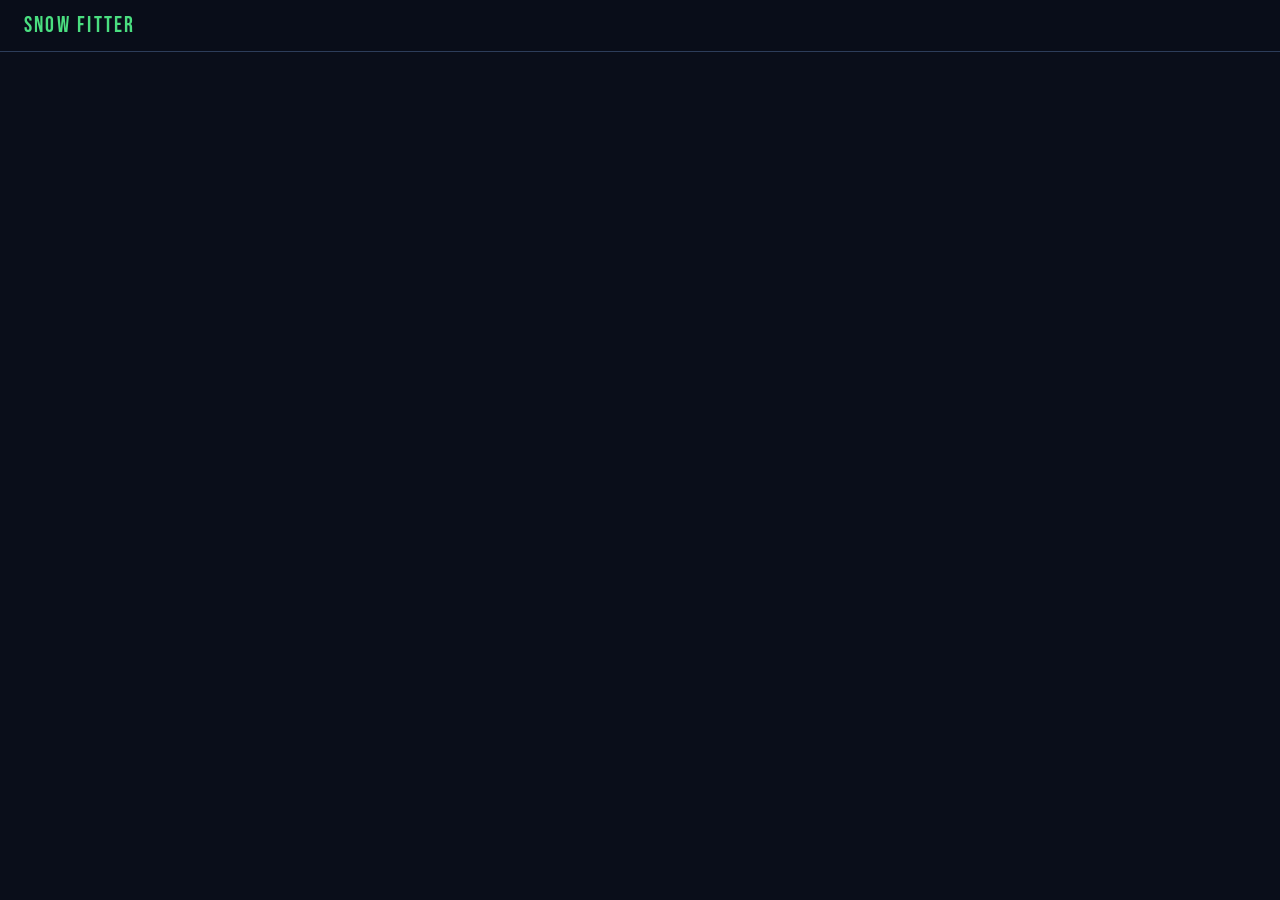
<file: SnowFitter_Web/index.html>
<!DOCTYPE html>
<html lang="en">
<head>
    <meta charset="UTF-8" />
    <meta name="viewport" content="width=device-width, initial-scale=1.0" />
    <title>Snow Fitter</title>

    <link rel="preconnect" href="https://fonts.googleapis.com">
    <link rel="preconnect" href="https://fonts.gstatic.com" crossorigin>
    <link href="https://fonts.googleapis.com/css2?family=Bebas+Neue&family=DM+Sans:wght@400;500;700&display=swap" rel="stylesheet">

    <link rel="stylesheet" href="style.css" />
</head>
<body>

    <nav id="nav">
        <span class="nav-logo">Snow Fitter</span>
        <div class="nav-breadcrumb" id="breadcrumb"></div>
        <button
            class="nav-back"
            id="backBtn"
            style="display:none" 
            onclick="goBack()"
            >
                ← Back
            </button>
    </nav>

    <div id="gear-cart"></div>

    <div id="app"></div>

    <script src="gear_data.js"></script>

    <script src="js/shared/app.js"></script>

    <script src="js/logic/ski.js"></script>
    <script src="js/logic/snowboard.js"></script>
    <script src="js/logic/accessories.js"></script>
    <script src="js/logic/dincalc.js"></script>
    <script src="js/logic/boots.js"></script>
    <script src="js/logic/bindings.js"></script>

    <script src="js/shared/init.js"></script>
</body>
</html>
</file>
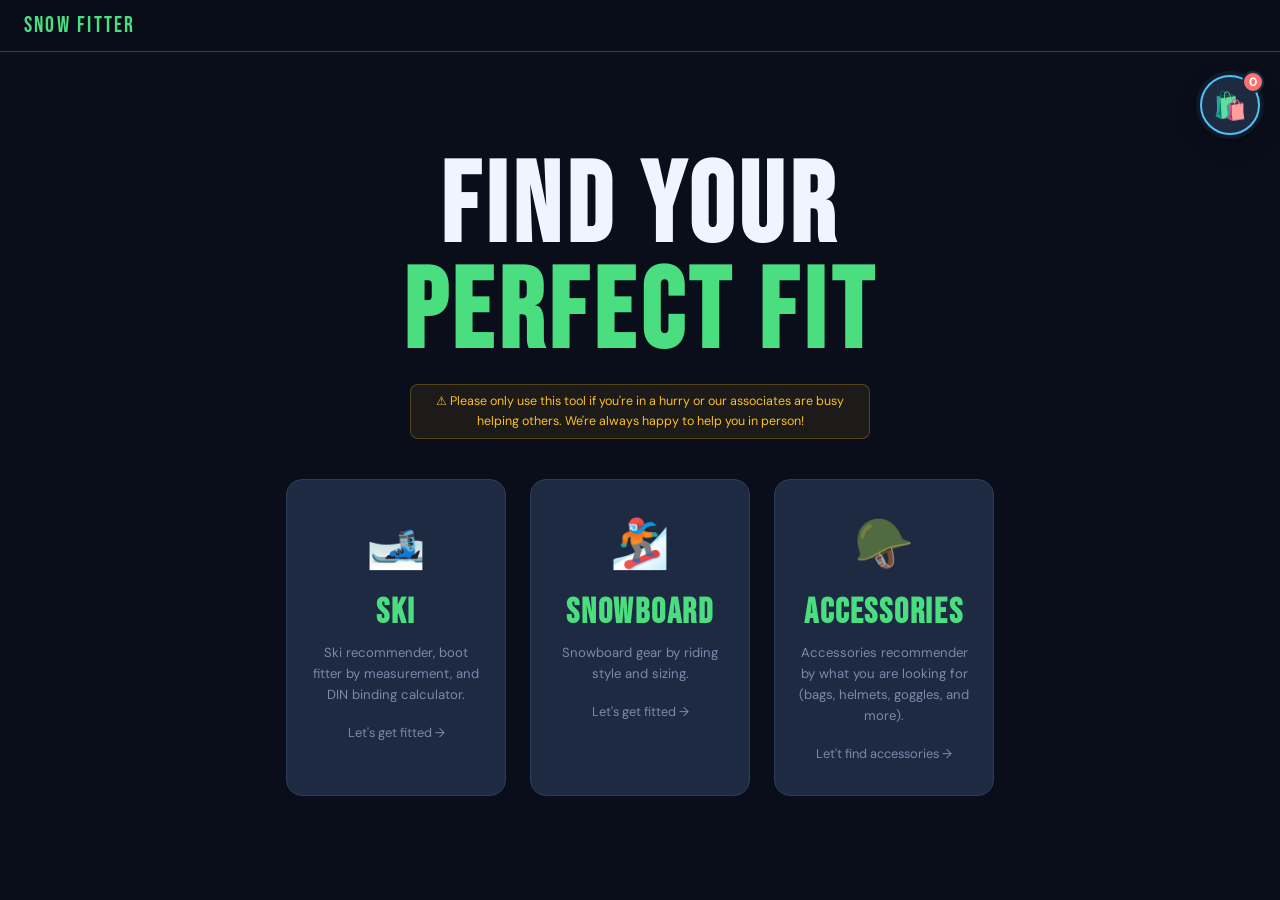
<file: Web/SnowFitter_Web/index.html>
<!DOCTYPE html>
<html lang="en">
<head>
    <meta charset="UTF-8" />
    <meta name="viewport" content="width=device-width, initial-scale=1.0" />
    <title>Snow Fitter</title>

    <link rel="preconnect" href="https://fonts.googleapis.com">
    <link rel="preconnect" href="https://fonts.gstatic.com" crossorigin>
    <link href="https://fonts.googleapis.com/css2?family=Bebas+Neue&family=DM+Sans:wght@400;500;700&display=swap" rel="stylesheet">

    <link rel="stylesheet" href="style.css" />
</head>
<body>

    <nav id="nav">
        <span class="nav-logo">Snow Fitter</span>
        <div class="nav-breadcrumb" id="breadcrumb"></div>
        <button
            class="nav-back"
            id="backBtn"
            style="display:none" 
            onclick="goBack()"
            >
                ← Back
            </button>
    </nav>

    <div id="gear-cart"></div>

    <div id="app"></div>

    <script src="gear_data.js"></script>
    <script src="app.js"></script>

</body>
</html>
</file>
<file: SnowFitter_Web/style.css>
*{margin:0;padding:0;box-sizing:border-box;}
:root{
  --bg:#0a0e1a;--bg2:#111827;--bg3:#1a2236;--card:#1e2a42;
  --border:#2d3d5a;--text:#f0f4ff;--muted:#7a8aaa;
  --accent:#4fc3f7;--accent2:#81d4fa;
  --ski:#4ade80;--snow:#4ade80;--warn:#fbbf24;--danger:#f87171;
  --accessories:#4ade80;--snow:#4ade80;--warn:#fbbf24;--danger:#f87171;
}

body{
  font-family:'DM Sans',sans-serif;
  background:var(--bg);
  color:var(--text);
  min-height:100vh;
  overflow-x:hidden;
}

h1,h2,h3{
  font-family:'Bebas Neue',sans-serif;
  letter-spacing:.05em;
}
 
nav{
  position:sticky;
  top:0;z-index:100;
  background:rgba(10,14,26,.92);
  backdrop-filter:blur(12px);
  border-bottom:1px solid var(--border);
  padding:.75rem 1.5rem;display:flex;
  align-items:center;gap:1rem;
}

.nav-logo{
  font-family:'Bebas Neue',sans-serif;
  font-size:1.4rem;
  color:var(--ski);
  letter-spacing:.1em;
}

.nav-breadcrumb{
  font-size:.8rem;
  color:var(--muted);
  display:flex;gap:.4rem;
  align-items:center;
}

.nav-back{
  margin-left:auto;
  background:transparent;
  border:1px solid var(--border);
  color:var(--muted);
  padding:.35rem .8rem;
  border-radius:6px;
  cursor:pointer;
  font-family:'DM Sans',sans-serif;
  font-size:.8rem;
  transition:all .2s;
}

.nav-back:hover{
  border-color:var(--ski);
  color:var(--ski);
}

.hero{
  min-height:calc(100vh - 52px);
  display:flex;
  flex-direction:column;
  align-items:center;
  justify-content:center;
  padding:2rem;
  text-align:center;
  position:relative;
  overflow:hidden;
}

.hero-bg{
  display:none;
}

.mountain-svg{
  display:none;
}


.hero-tag{
  display:inline-block;
  background:rgba(79,195,247,.12);
  border:1px solid rgba(79,195,247,.3);
  color:var(--ski);font-size:.75rem;
  font-weight:600;letter-spacing:.12em;
  text-transform:uppercase;
  padding:.3rem .9rem;border-radius:999px;
  margin-bottom:1.5rem;
}

.hero h1{
  font-size:clamp(3.5rem,10vw,7rem);
  line-height:.95;
  margin-bottom:1rem;
}

.hero h1 em{
  color:var(--ski);
  font-style:normal;
}

.hero-sub{
  color:var(--muted);
  font-size:.9rem;
  max-width:460px;
  margin:0 auto 1rem;
  line-height:1.7;
}

.hero-notice{
  display:inline-block;
  background:rgba(251,191,36,.08);
  border:1px solid rgba(251,191,36,.25);
  color:var(--warn);
  font-size:.78rem;
  padding:.4rem 1rem;
  border-radius:8px;
  margin-bottom:2.5rem;
  max-width:460px;line-height:1.6;
}

.sport-cards{
  display:flex;
  gap:1.5rem;
  flex-wrap:wrap;
  justify-content:center;
}

.sport-card{
  width:220px;
  background:var(--card);
  border:1px solid var(--border);
  border-radius:16px;
  padding:2rem 1.5rem;
  cursor:pointer;
  transition:all .25s;
  text-align:center;
  position:relative;
  overflow:hidden;
}

.sport-card::before{
  content:'';
  position:absolute;
  inset:0;opacity:0;
  transition:opacity .25s;
}

.sport-card.ski-card::before{
    background:radial-gradient(circle at 50% 0%,rgba(74,222,128,.12),transparent 70%);
}

.sport-card.snow-card::before{
    background:radial-gradient(circle at 50% 0%,rgba(167,139,250,.12),transparent 70%);
}

.sport-card.accessories-card::before{
    background:radial-gradient(circle at 50% 0%,rgba(251,191,36,.12),transparent 70%);
}

.sport-card:hover{
    transform:translateY(-4px);
}

.sport-card.ski-card:hover{
    border-color:var(--ski);
}

.sport-card.snow-card:hover{
    border-color:var(--snow);
}

.sport-card.accessories-card:hover{
  border-color:var(--accessories);
}

.sport-card:hover::before{
  opacity:1;
}

.sport-icon{
  font-size:3rem;
  margin-bottom:1rem;
  display:block;
}

.sport-card h2{
  font-size:2.2rem;
  margin-bottom:.5rem;
}

.sport-card.ski-card h2{
    color:var(--ski);
}

.sport-card.snow-card h2{
    color:var(--snow);
}

.sport-card.accessories-card h2{
  color:var(--accessories);
}

.sport-card p{
  font-size:.82rem;
  color:var(--muted);line-height:1.6;
}

.sport-arrow{
  display:inline-block;
  margin-top:1.2rem;
  color:var(--muted);
  font-size:.8rem;
  transition:all .2s;
}

.sport-card:hover .sport-arrow{
  color:var(--text);
  transform:translateX(4px);
}
 
.hub{
  padding:2rem 1.5rem;
  max-width:900px;
  margin:0 auto;
}

.hub-header{
  margin-bottom:2.5rem;
  text-align:center;
}

.hub-header h2{
  font-size:3.5rem;
}

.hub-header p{
  color:var(--muted);
  font-size:.9rem;
  margin-top:.5rem;
}

.tool-grid{
  display:grid;
  grid-template-columns:repeat(auto-fit,minmax(200px,1fr));
  gap:1rem;
}

.tool-card{
  background:var(--card);
  border:1px solid var(--border);
  border-radius:14px;
  padding:1.5rem;
  cursor:pointer;
  transition:all .2s;
  display:flex;
  flex-direction:column;
  gap:.5rem;
}

.tool-card:hover{
  transform:translateY(-3px);
  border-color:var(--ski);
}

.tool-icon{
  font-size:1.8rem;
  margin-bottom:.3rem;
}

.tool-card h3{
  font-family:'Bebas Neue',sans-serif;
  font-size:1.4rem;
  letter-spacing:.05em;
  color:var(--ski);
}

.tool-card p{
  font-size:.8rem;
  color:var(--muted);
  line-height:1.6;
}
 
.tool-page{
  padding:2rem 1.5rem;
  max-width:700px;
  margin:0 auto;
}

.tool-title{
  font-size:3rem;
  margin-bottom:.3rem;
}

.tool-desc{
  color:var(--muted);
  font-size:.9rem;
  margin-bottom:2rem;
  line-height:1.6;
}
 
.form-group{
  margin-bottom:1.25rem;
}

.form-label{
  display:block;
  font-size:.8rem;color:var(--muted);
  font-weight:500;
  letter-spacing:.06em;
  text-transform:uppercase;
  margin-bottom:.5rem;
}

.form-input,.form-select{
  width:100%;
  background:var(--bg3);
  border:1px solid var(--border);
  color:var(--text);
  padding:.65rem 1rem;
  border-radius:8px;
  font-family:'DM Sans',sans-serif;
  font-size:.9rem;
  transition:border-color .2s;
  outline:none;
}

.form-input:focus,.form-select:focus{
  border-color:var(--ski);
}

.form-select option{
  background:var(--bg2);
}

.form-row{
  display:grid;
  grid-template-columns:1fr 1fr;
  gap:1rem;
}

.form-hint{
  font-size:.75rem;
  color:var(--muted);
  margin-top:.35rem;
}
 
.radio-grid{
  display:grid;
  grid-template-columns:repeat(auto-fill,minmax(130px,1fr));
  gap:.6rem;margin-bottom:1.25rem;
}

.checkbox-grid{
  display:grid;
  grid-template-columns:repeat(auto-fill,minmax(130px,1fr));
  gap:.6rem;margin-bottom:1.25rem;
}

.radio-opt{
  cursor:pointer;
}

.radio-opt input{
  display:none;
}

.radio-label{
  display:block;
  background:var(--bg3);
  border:1px solid var(--border);
  border-radius:8px;padding:.65rem .9rem;
  font-size:.82rem;
  text-align:center;
  transition:all .18s;
  color:var(--muted);line-height:1.4;
}
.radio-opt input:checked + .radio-label{
  border-color:var(--ski);
  color:var(--text);
  background:rgba(79,195,247,.1);
}
 
.btn{
  display:inline-flex;
  align-items:center;
  gap:.5rem;background:var(--ski);
  color:#0a0e1a;
  border:none;padding:.75rem 1.75rem;
  border-radius:8px;
  font-family:'DM Sans',sans-serif;
  font-weight:600;
  font-size:.9rem;
  cursor:pointer;
  transition:all .2s;
}

.btn:hover{
  background:var(--ski);
  transform:translateY(-1px);
}

.btn.ski{
  background:var(--ski);
  color:#0a1a0a;
}

.btn.ski:hover{
  filter:brightness(1.1);
}

.btn.snow{
  background:var(--snow);
  color:#0a0a1a;
}

.btn.snow:hover{
  filter:brightness(1.1);
}
 
.result-card{
  background:var(--card);
  border:1px solid var(--border);
  border-radius:14px;
  padding:1.5rem;
  margin-top:1.5rem;
}

.result-header{
  display:flex;
  align-items:center;
  gap:.75rem;
  margin-bottom:1rem;
  border-bottom:1px solid var(--border);
  padding-bottom:1rem;
}

.result-icon{
  width:44px;
  height:44px;
  border-radius:10px;
  display:flex;
  align-items:center;
  justify-content:center;
  font-size:1.3rem;
  flex-shrink:0;
}

.result-title{
  font-family:'Bebas Neue',sans-serif;
  font-size:1.6rem;
  letter-spacing:.05em;
}

.result-sub{
  font-size:.8rem;
  color:var(--muted);
}

.result-row{
  display:flex;
  justify-content:space-between;
  align-items:center;
  padding:.55rem 0;
  border-bottom:1px solid rgba(45,61,90,.5);
}

.result-row:last-child{
  border-bottom:none;
}

.result-key{
  font-size:.82rem;
  color:var(--muted);
}

.result-val{
  font-weight:600;
  font-size:.9rem;
}

.badge{
  display:inline-block;
  padding:.25rem .7rem;
  border-radius:999px;
  font-size:.72rem;
  font-weight:600;
}

.badge-green{
  background:rgba(74,222,128,.15);
  color:var(--ski);
  border:1px solid rgba(74,222,128,.3);
}

.badge-blue{
  background:rgba(79,195,247,.15);
  color:var(--ski);
  border:1px solid rgba(79,195,247,.3);
}

.badge-purple{
  background:rgba(167,139,250,.15);
  color:var(--snow);
  border:1px solid rgba(167,139,250,.3);
}

.badge-warn{
  background:rgba(251,191,36,.15);
  color:var(--warn);
  border:1px solid rgba(251,191,36,.3);
}
 
.rec-list{
  list-style:none;
  margin-top:.5rem;
}

.rec-list li{
  padding:.5rem 0;
  border-bottom:1px solid rgba(45,61,90,.4);
  font-size:.86rem;color:var(--muted);
  display:flex;
  gap:.5rem;
  align-items:flex-start;
}

.rec-list li::before{
  content:'▸';
  color:var(--ski);
  flex-shrink:0;
  margin-top:.05rem;
}

.rec-list li strong{
  color:var(--text);
}
 
.product-grid{
  display:grid;
  grid-template-columns:repeat(auto-fill,minmax(200px,1fr));
  gap:.75rem;margin-top:1rem;
}

.product-card{
  position:relative;
  background:var(--bg3);
  border:1px solid var(--border);
  border-radius:10px;
  padding:1rem;
  overflow:hidden;
  transition:all .2s;
}

.product-card:hover{
  transform:translateY(-3px);
  border-color:var(--ski);
}

.product-image{
  width:100%;
  height:220px;
  object-fit:cover;
  border-radius:8px;
  margin-bottom:.75rem;
  background:#111;
  transition:transform .3s;
}

.product-image:hover{
  transform:scale(1.03);
}

.product-name{
  font-weight:600;
  font-size:.9rem;
  margin-bottom:.25rem;
}

.product-brand{
  font-size:.75rem;
  color:var(--muted);
  margin-bottom:.5rem;
}

.product-price{
  font-family:'Bebas Neue',sans-serif;
  font-size:1.2rem;
  color:var(--ski);
  margin-bottom:.4rem;
}

.product-lengths{
  font-size:.75rem;
  color:var(--muted);
}

.product-notes{
  font-size:.78rem;
  color:var(--muted);
  margin-top:.4rem;
  line-height:1.5;
  border-top:1px solid var(--border);
  padding-top:.4rem;
}

.no-products{
  font-size:.85rem;
  color:var(--muted);
  padding:.75rem 0;
  font-style:italic;
}

.warning-box{
  background:rgba(251,191,36,.07);
  border:1px solid rgba(251,191,36,.25);
  border-radius:10px;padding:1rem 1.25rem;
  margin-top:1rem;font-size:.83rem;
  color:var(--warn);line-height:1.6;
}

.info-box{
  background:rgba(79,195,247,.07);
  border:1px solid rgba(79,195,247,.2);
  border-radius:10px;padding:1rem 1.25rem;margin-top:1rem;
  font-size:.83rem;color:var(--ski);line-height:1.6;
}

.section-sep{
  border:none;
  border-top:1px solid var(--border);
  margin:1.5rem 0;
}

/* CART */
.cart-icon-wrapper{
  position:fixed;
  top:75px;
  right:20px;

  width:60px;
  height:60px;

  border-radius:50%;

  background:var(--card);
  border:2px solid var(--ski);

  display:flex;
  align-items:center;
  justify-content:center;

  font-size:1.7rem;

  cursor:pointer;

  z-index:500;

  box-shadow:
    0 0 0 4px rgba(79,195,247,.08),
    0 8px 25px rgba(0,0,0,.35);

  transition:.2s;
}

.cart-icon-wrapper:hover{
  transform:translateY(-2px);
  border-color:var(--ski);
}

.cart-dropdown{
  position:fixed;
  top:140px;
  right:20px;
  width:min(420px, calc(100vw - 40px));
  max-height:70vh;
  overflow-y:auto;
  z-index:1000;

  opacity:0;
  pointer-events:none;
  transform:translateY(-10px);

  transition:
    opacity .2s ease,
    transform .2s ease;
}

.show-cart{
  opacity:1;
  pointer-events:auto;
  transform:translateY(0);
}

.cart-header{
  display:flex;
  justify-content:space-between;
  align-items:center;
  margin-bottom:1rem;
}

.close-cart-btn{
  width:36px !important;
  height:36px;
  border-radius:50%;
  border:none;
  background:var(--bg3);
  color:var(--text);
  cursor:pointer;
  font-size:1rem;
}

.close-cart-btn:hover{
  background:var(--danger);
}

.empty-cart{
  background:var(--card);
  border:1px solid var(--border);
  padding:1rem;
  border-radius:12px;
  color:var(--muted);
}

/* Remove button */

.remove-icon-btn{
  width:32px;
  height:32px;

  min-width:32px;
  max-width:32px;

  padding:0;

  border:none;
  border-radius:8px;

  background:#dc2626;
  color:#fff;

  display:flex;
  align-items:center;
  justify-content:center;

  cursor:pointer;

  margin-top:.75rem;
  margin-left:auto;

  flex-shrink:0;

  transition:.2s;
}

.remove-icon-btn:hover{
  background:#ef4444;
}

.cart-count{
  position:absolute;
  top:-6px;
  right:-6px;

  width:22px;
  height:22px;

  border-radius:50%;

  background:var(--danger);
  color:white;

  font-size:.75rem;
  font-weight:700;

  display:flex;
  align-items:center;
  justify-content:center;

  border:2px solid var(--card);
}

/* Favorite Button */
.favorite-btn{
  position:absolute;
  top:10px;
  right:10px;

  z-index:10;

  width:36px;
  height:36px;

  border:none;
  border-radius:50%;

  background:rgba(0,0,0,.4);
  backdrop-filter:blur(4px);

  color:white;
  font-size:1.1rem;

  cursor:pointer;
  transition:.2s;
}

.favorite-btn:hover{
  transform:scale(1.1);
}

.favorite-btn.active{
  color:#ef4444;
}

@media(max-width:520px){.form-row{grid-template-columns:1fr;}.sport-cards{flex-direction:column;align-items:center;}.hero h1{font-size:3rem;}}
.page{animation:fadeIn .25s ease;}
@keyframes fadeIn{from{opacity:0;transform:translateY(8px);}to{opacity:1;transform:translateY(0);}}
</file>
<file: Web/SnowFitter_Web/style.css>
*{margin:0;padding:0;box-sizing:border-box;}
:root{
  --bg:#0a0e1a;--bg2:#111827;--bg3:#1a2236;--card:#1e2a42;
  --border:#2d3d5a;--text:#f0f4ff;--muted:#7a8aaa;
  --accent:#4fc3f7;--accent2:#81d4fa;
  --ski:#4ade80;--snow:#4ade80;--warn:#fbbf24;--danger:#f87171;
  --accessories:#4ade80;--snow:#4ade80;--warn:#fbbf24;--danger:#f87171;
}

body{
  font-family:'DM Sans',sans-serif;
  background:var(--bg);
  color:var(--text);
  min-height:100vh;
  overflow-x:hidden;
}

h1,h2,h3{
  font-family:'Bebas Neue',sans-serif;
  letter-spacing:.05em;
}
 
nav{
  position:sticky;
  top:0;z-index:100;
  background:rgba(10,14,26,.92);
  backdrop-filter:blur(12px);
  border-bottom:1px solid var(--border);
  padding:.75rem 1.5rem;display:flex;
  align-items:center;gap:1rem;
}

.nav-logo{
  font-family:'Bebas Neue',sans-serif;
  font-size:1.4rem;
  color:var(--ski);
  letter-spacing:.1em;
}

.nav-breadcrumb{
  font-size:.8rem;
  color:var(--muted);
  display:flex;gap:.4rem;
  align-items:center;
}

.nav-back{
  margin-left:auto;
  background:transparent;
  border:1px solid var(--border);
  color:var(--muted);
  padding:.35rem .8rem;
  border-radius:6px;
  cursor:pointer;
  font-family:'DM Sans',sans-serif;
  font-size:.8rem;
  transition:all .2s;
}

.nav-back:hover{
  border-color:var(--accent);
  color:var(--accent);
}

.hero{
  min-height:calc(100vh - 52px);
  display:flex;
  flex-direction:column;
  align-items:center;
  justify-content:center;
  padding:2rem;
  text-align:center;
  position:relative;
  overflow:hidden;
}

.hero-bg{
  display:none;
}

.mountain-svg{
  display:none;
}


.hero-tag{
  display:inline-block;
  background:rgba(79,195,247,.12);
  border:1px solid rgba(79,195,247,.3);
  color:var(--accent);font-size:.75rem;
  font-weight:600;letter-spacing:.12em;
  text-transform:uppercase;
  padding:.3rem .9rem;border-radius:999px;
  margin-bottom:1.5rem;
}

.hero h1{
  font-size:clamp(3.5rem,10vw,7rem);
  line-height:.95;
  margin-bottom:1rem;
}

.hero h1 em{
  color:var(--ski);
  font-style:normal;
}

.hero-sub{
  color:var(--muted);
  font-size:.9rem;
  max-width:460px;
  margin:0 auto 1rem;
  line-height:1.7;
}

.hero-notice{
  display:inline-block;
  background:rgba(251,191,36,.08);
  border:1px solid rgba(251,191,36,.25);
  color:var(--warn);
  font-size:.78rem;
  padding:.4rem 1rem;
  border-radius:8px;
  margin-bottom:2.5rem;
  max-width:460px;line-height:1.6;
}

.sport-cards{
  display:flex;
  gap:1.5rem;
  flex-wrap:wrap;
  justify-content:center;
}

.sport-card{
  width:220px;
  background:var(--card);
  border:1px solid var(--border);
  border-radius:16px;
  padding:2rem 1.5rem;
  cursor:pointer;
  transition:all .25s;
  text-align:center;
  position:relative;
  overflow:hidden;
}

.sport-card::before{
  content:'';
  position:absolute;
  inset:0;opacity:0;
  transition:opacity .25s;
}

.sport-card.ski-card::before{
    background:radial-gradient(circle at 50% 0%,rgba(74,222,128,.12),transparent 70%);
}

.sport-card.snow-card::before{
    background:radial-gradient(circle at 50% 0%,rgba(167,139,250,.12),transparent 70%);
}

.sport-card.accessories-card::before{
    background:radial-gradient(circle at 50% 0%,rgba(251,191,36,.12),transparent 70%);
}

.sport-card:hover{
    transform:translateY(-4px);
}

.sport-card.ski-card:hover{
    border-color:var(--ski);
}

.sport-card.snow-card:hover{
    border-color:var(--snow);
}

.sport-card.accessories-card:hover{
  border-color:var(--accessories);
}

.sport-card:hover::before{
  opacity:1;
}

.sport-icon{
  font-size:3rem;
  margin-bottom:1rem;
  display:block;
}

.sport-card h2{
  font-size:2.2rem;
  margin-bottom:.5rem;
}

.sport-card.ski-card h2{
    color:var(--ski);
}

.sport-card.snow-card h2{
    color:var(--snow);
}

.sport-card.accessories-card h2{
  color:var(--accessories);
}

.sport-card p{
  font-size:.82rem;
  color:var(--muted);line-height:1.6;
}

.sport-arrow{
  display:inline-block;
  margin-top:1.2rem;
  color:var(--muted);
  font-size:.8rem;
  transition:all .2s;
}

.sport-card:hover .sport-arrow{
  color:var(--text);
  transform:translateX(4px);
}
 
.hub{
  padding:2rem 1.5rem;
  max-width:900px;
  margin:0 auto;
}

.hub-header{
  margin-bottom:2.5rem;
  text-align:center;
}

.hub-header h2{
  font-size:3.5rem;
}

.hub-header p{
  color:var(--muted);
  font-size:.9rem;
  margin-top:.5rem;
}

.tool-grid{
  display:grid;
  grid-template-columns:repeat(auto-fit,minmax(200px,1fr));
  gap:1rem;
}

.tool-card{
  background:var(--card);
  border:1px solid var(--border);
  border-radius:14px;
  padding:1.5rem;
  cursor:pointer;
  transition:all .2s;
  display:flex;
  flex-direction:column;
  gap:.5rem;
}

.tool-card:hover{
  transform:translateY(-3px);
  border-color:var(--accent);
}

.tool-icon{
  font-size:1.8rem;
  margin-bottom:.3rem;
}

.tool-card h3{
  font-family:'Bebas Neue',sans-serif;
  font-size:1.4rem;
  letter-spacing:.05em;
  color:var(--accent);
}

.tool-card p{
  font-size:.8rem;
  color:var(--muted);
  line-height:1.6;
}
 
.tool-page{
  padding:2rem 1.5rem;
  max-width:700px;
  margin:0 auto;
}

.tool-title{
  font-size:3rem;
  margin-bottom:.3rem;
}

.tool-desc{
  color:var(--muted);
  font-size:.9rem;
  margin-bottom:2rem;
  line-height:1.6;
}
 
.form-group{
  margin-bottom:1.25rem;
}

.form-label{
  display:block;
  font-size:.8rem;color:var(--muted);
  font-weight:500;
  letter-spacing:.06em;
  text-transform:uppercase;
  margin-bottom:.5rem;
}

.form-input,.form-select{
  width:100%;
  background:var(--bg3);
  border:1px solid var(--border);
  color:var(--text);
  padding:.65rem 1rem;
  border-radius:8px;
  font-family:'DM Sans',sans-serif;
  font-size:.9rem;
  transition:border-color .2s;
  outline:none;
}

.form-input:focus,.form-select:focus{
  border-color:var(--accent);
}

.form-select option{
  background:var(--bg2);
}

.form-row{
  display:grid;
  grid-template-columns:1fr 1fr;
  gap:1rem;
}

.form-hint{
  font-size:.75rem;
  color:var(--muted);
  margin-top:.35rem;
}
 
.radio-grid{
  display:grid;
  grid-template-columns:repeat(auto-fill,minmax(130px,1fr));
  gap:.6rem;margin-bottom:1.25rem;
}

.checkbox-grid{
  display:grid;
  grid-template-columns:repeat(auto-fill,minmax(130px,1fr));
  gap:.6rem;margin-bottom:1.25rem;
}

.radio-opt{
  cursor:pointer;
}

.radio-opt input{
  display:none;
}

.radio-label{
  display:block;
  background:var(--bg3);
  border:1px solid var(--border);
  border-radius:8px;padding:.65rem .9rem;
  font-size:.82rem;
  text-align:center;
  transition:all .18s;
  color:var(--muted);line-height:1.4;
}
.radio-opt input:checked + .radio-label{
  border-color:var(--accent);
  color:var(--text);
  background:rgba(79,195,247,.1);
}
 
.btn{
  display:inline-flex;
  align-items:center;
  gap:.5rem;background:var(--accent);
  color:#0a0e1a;
  border:none;padding:.75rem 1.75rem;
  border-radius:8px;
  font-family:'DM Sans',sans-serif;
  font-weight:600;
  font-size:.9rem;
  cursor:pointer;
  transition:all .2s;
}

.btn:hover{
  background:var(--accent2);
  transform:translateY(-1px);
}

.btn.ski{
  background:var(--ski);
  color:#0a1a0a;
}

.btn.ski:hover{
  filter:brightness(1.1);
}

.btn.snow{
  background:var(--snow);
  color:#0a0a1a;
}

.btn.snow:hover{
  filter:brightness(1.1);
}
 
.result-card{
  background:var(--card);
  border:1px solid var(--border);
  border-radius:14px;
  padding:1.5rem;
  margin-top:1.5rem;
}

.result-header{
  display:flex;
  align-items:center;
  gap:.75rem;
  margin-bottom:1rem;
  border-bottom:1px solid var(--border);
  padding-bottom:1rem;
}

.result-icon{
  width:44px;
  height:44px;
  border-radius:10px;
  display:flex;
  align-items:center;
  justify-content:center;
  font-size:1.3rem;
  flex-shrink:0;
}

.result-title{
  font-family:'Bebas Neue',sans-serif;
  font-size:1.6rem;
  letter-spacing:.05em;
}

.result-sub{
  font-size:.8rem;
  color:var(--muted);
}

.result-row{
  display:flex;
  justify-content:space-between;
  align-items:center;
  padding:.55rem 0;
  border-bottom:1px solid rgba(45,61,90,.5);
}

.result-row:last-child{
  border-bottom:none;
}

.result-key{
  font-size:.82rem;
  color:var(--muted);
}

.result-val{
  font-weight:600;
  font-size:.9rem;
}

.badge{
  display:inline-block;
  padding:.25rem .7rem;
  border-radius:999px;
  font-size:.72rem;
  font-weight:600;
}

.badge-green{
  background:rgba(74,222,128,.15);
  color:var(--ski);
  border:1px solid rgba(74,222,128,.3);
}

.badge-blue{
  background:rgba(79,195,247,.15);
  color:var(--accent);
  border:1px solid rgba(79,195,247,.3);
}

.badge-purple{
  background:rgba(167,139,250,.15);
  color:var(--snow);
  border:1px solid rgba(167,139,250,.3);
}

.badge-warn{
  background:rgba(251,191,36,.15);
  color:var(--warn);
  border:1px solid rgba(251,191,36,.3);
}
 
.rec-list{
  list-style:none;
  margin-top:.5rem;
}

.rec-list li{
  padding:.5rem 0;
  border-bottom:1px solid rgba(45,61,90,.4);
  font-size:.86rem;color:var(--muted);
  display:flex;
  gap:.5rem;
  align-items:flex-start;
}

.rec-list li::before{
  content:'▸';
  color:var(--accent);
  flex-shrink:0;
  margin-top:.05rem;
}

.rec-list li strong{
  color:var(--text);
}
 
.product-grid{
  display:grid;
  grid-template-columns:repeat(auto-fill,minmax(200px,1fr));
  gap:.75rem;margin-top:1rem;
}

.product-card{
  position:relative;
  background:var(--bg3);
  border:1px solid var(--border);
  border-radius:10px;
  padding:1rem;
  overflow:hidden;
  transition:all .2s;
}

.product-card:hover{
  transform:translateY(-3px);
  border-color:var(--accent);
}

.product-image{
  width:100%;
  height:220px;
  object-fit:cover;
  border-radius:8px;
  margin-bottom:.75rem;
  background:#111;
  transition:transform .3s;
}

.product-image:hover{
  transform:scale(1.03);
}

.product-name{
  font-weight:600;
  font-size:.9rem;
  margin-bottom:.25rem;
}

.product-brand{
  font-size:.75rem;
  color:var(--muted);
  margin-bottom:.5rem;
}

.product-price{
  font-family:'Bebas Neue',sans-serif;
  font-size:1.2rem;
  color:var(--accent);
  margin-bottom:.4rem;
}

.product-lengths{
  font-size:.75rem;
  color:var(--muted);
}

.product-notes{
  font-size:.78rem;
  color:var(--muted);
  margin-top:.4rem;
  line-height:1.5;
  border-top:1px solid var(--border);
  padding-top:.4rem;
}

.no-products{
  font-size:.85rem;
  color:var(--muted);
  padding:.75rem 0;
  font-style:italic;
}

.warning-box{
  background:rgba(251,191,36,.07);
  border:1px solid rgba(251,191,36,.25);
  border-radius:10px;padding:1rem 1.25rem;
  margin-top:1rem;font-size:.83rem;
  color:var(--warn);line-height:1.6;
}

.info-box{
  background:rgba(79,195,247,.07);
  border:1px solid rgba(79,195,247,.2);
  border-radius:10px;padding:1rem 1.25rem;margin-top:1rem;
  font-size:.83rem;color:var(--accent);line-height:1.6;
}

.section-sep{
  border:none;
  border-top:1px solid var(--border);
  margin:1.5rem 0;
}

/* CART */
.cart-icon-wrapper{
  position:fixed;
  top:75px;
  right:20px;

  width:60px;
  height:60px;

  border-radius:50%;

  background:var(--card);
  border:2px solid var(--accent);

  display:flex;
  align-items:center;
  justify-content:center;

  font-size:1.7rem;

  cursor:pointer;

  z-index:500;

  box-shadow:
    0 0 0 4px rgba(79,195,247,.08),
    0 8px 25px rgba(0,0,0,.35);

  transition:.2s;
}

.cart-icon-wrapper:hover{
  transform:translateY(-2px);
  border-color:var(--accent2);
}

.cart-dropdown{
  position:fixed;
  top:140px;
  right:20px;
  width:min(420px, calc(100vw - 40px));
  max-height:70vh;
  overflow-y:auto;
  z-index:1000;

  opacity:0;
  pointer-events:none;
  transform:translateY(-10px);

  transition:
    opacity .2s ease,
    transform .2s ease;
}

.show-cart{
  opacity:1;
  pointer-events:auto;
  transform:translateY(0);
}

.cart-header{
  display:flex;
  justify-content:space-between;
  align-items:center;
  margin-bottom:1rem;
}

.close-cart-btn{
  width:36px !important;
  height:36px;
  border-radius:50%;
  border:none;
  background:var(--bg3);
  color:var(--text);
  cursor:pointer;
  font-size:1rem;
}

.close-cart-btn:hover{
  background:var(--danger);
}

.empty-cart{
  background:var(--card);
  border:1px solid var(--border);
  padding:1rem;
  border-radius:12px;
  color:var(--muted);
}

/* Remove button */

.remove-icon-btn{
  width:32px;
  height:32px;

  min-width:32px;
  max-width:32px;

  padding:0;

  border:none;
  border-radius:8px;

  background:#dc2626;
  color:#fff;

  display:flex;
  align-items:center;
  justify-content:center;

  cursor:pointer;

  margin-top:.75rem;
  margin-left:auto;

  flex-shrink:0;

  transition:.2s;
}

.remove-icon-btn:hover{
  background:#ef4444;
}

.cart-count{
  position:absolute;
  top:-6px;
  right:-6px;

  width:22px;
  height:22px;

  border-radius:50%;

  background:var(--danger);
  color:white;

  font-size:.75rem;
  font-weight:700;

  display:flex;
  align-items:center;
  justify-content:center;

  border:2px solid var(--card);
}

/* Favorite Button */
.favorite-btn{
  position:absolute;
  top:10px;
  right:10px;

  z-index:10;

  width:36px;
  height:36px;

  border:none;
  border-radius:50%;

  background:rgba(0,0,0,.4);
  backdrop-filter:blur(4px);

  color:white;
  font-size:1.1rem;

  cursor:pointer;
  transition:.2s;
}

.favorite-btn:hover{
  transform:scale(1.1);
}

.favorite-btn.active{
  color:#ef4444;
}

@media(max-width:520px){.form-row{grid-template-columns:1fr;}.sport-cards{flex-direction:column;align-items:center;}.hero h1{font-size:3rem;}}
.page{animation:fadeIn .25s ease;}
@keyframes fadeIn{from{opacity:0;transform:translateY(8px);}to{opacity:1;transform:translateY(0);}}
</file>
